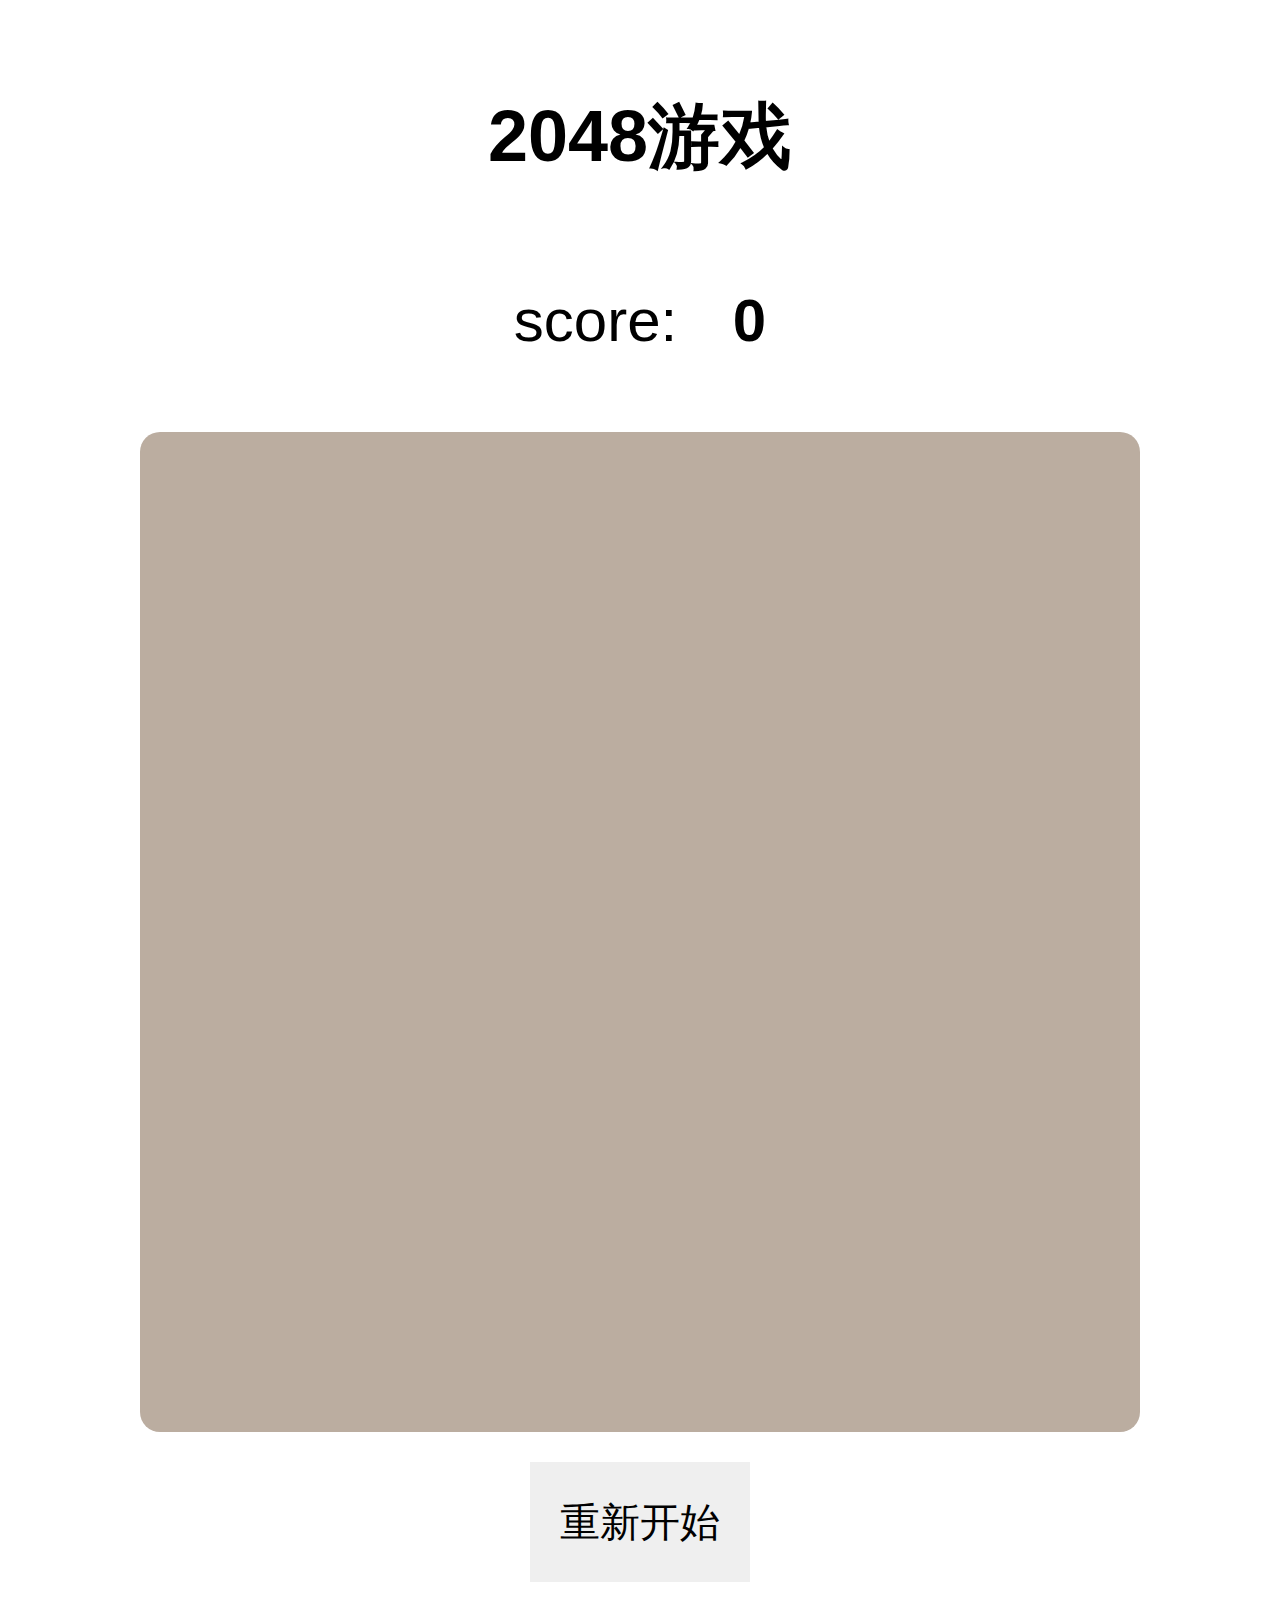
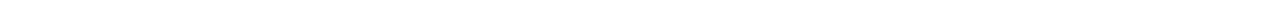
<file: index.html>
<!doctype html>
<html>
    <head>
        <title>2048游戏</title>
        <meta charset="utf-8" />
        <meta name="viewport" content="width=device-width,initial-scale=1.0,maximum-scale=1.0,minimum-scale=1.0,user-scalable=no" />
        <link href="assets/css/reset.css" rel="stylesheet" />
        <link href="assets/css/2048.css" rel="stylesheet" />

        <!-- 视图结构 end -->
        <script src="assets/js/modules/viewport.js"></script>
        <script src="http://apps.bdimg.com/libs/jquery/2.1.4/jquery.min.js"></script>
        <script src="assets/js/modules/square.js"></script>
        <script src="assets/js/modules/layout_square.js"></script>
        <script src="assets/js/modules/number_square.js"></script>

        <script src="assets/js/modules/event.js"></script>
        <script src="assets/js/modules/swipe.js"></script>

        <script src="assets/js/modules/canvas.js"></script>
        <script src="main.js"></script>
    </head>
    <body>
        <!-- 视图结构 start -->
        <div id="box2048">
            <h1>2048游戏</h1>
            <div class="info">
                <label>score:</label>
                <span class="score"></span>
            </div>
            <div class="grid"></div>
            <button class="new-game">重新开始</button>
        </div>
    </body>
</html>
</file>
<file: assets/css/2048.css>
@charset "utf-8";

#box2048 {
    position: relative;

    width: 5rem;

    margin: 0 auto;

    -webkit-box-sizing: border-box;
    -moz-box-sizing: border-box;
    box-sizing: border-box;
}

#box2048 .info {
    text-align: center;

    margin-bottom: .3rem;
}

#box2048 h1 {
    margin-top: .5rem;

    font-size: .36rem;
    text-align: center;
}

#box2048 label,
#box2048 .score {
    font-size: .3rem;
}

#box2048 .score {
    font-weight: 700;
}

#box2048 .grid {
    position: relative;

    width: 100%;
    height: 5rem;

    background: #bbada0;

    border-radius: .1rem;
}

#box2048 button {
    display: block;

    padding: .15rem;
    line-height: .3rem;

    font-size: .2rem;

    margin: .15rem auto;
}

#box2048 .layout-square {
    position: absolute;

    border-radius: .08rem;
    background: #ccc0b3;
}

#box2048 .number-square {
    position: absolute;

    line-height: 1rem;
    font-size: .3rem;
    color: #fff;
    border-radius: .08rem;
    text-align: center;
}
</file>
